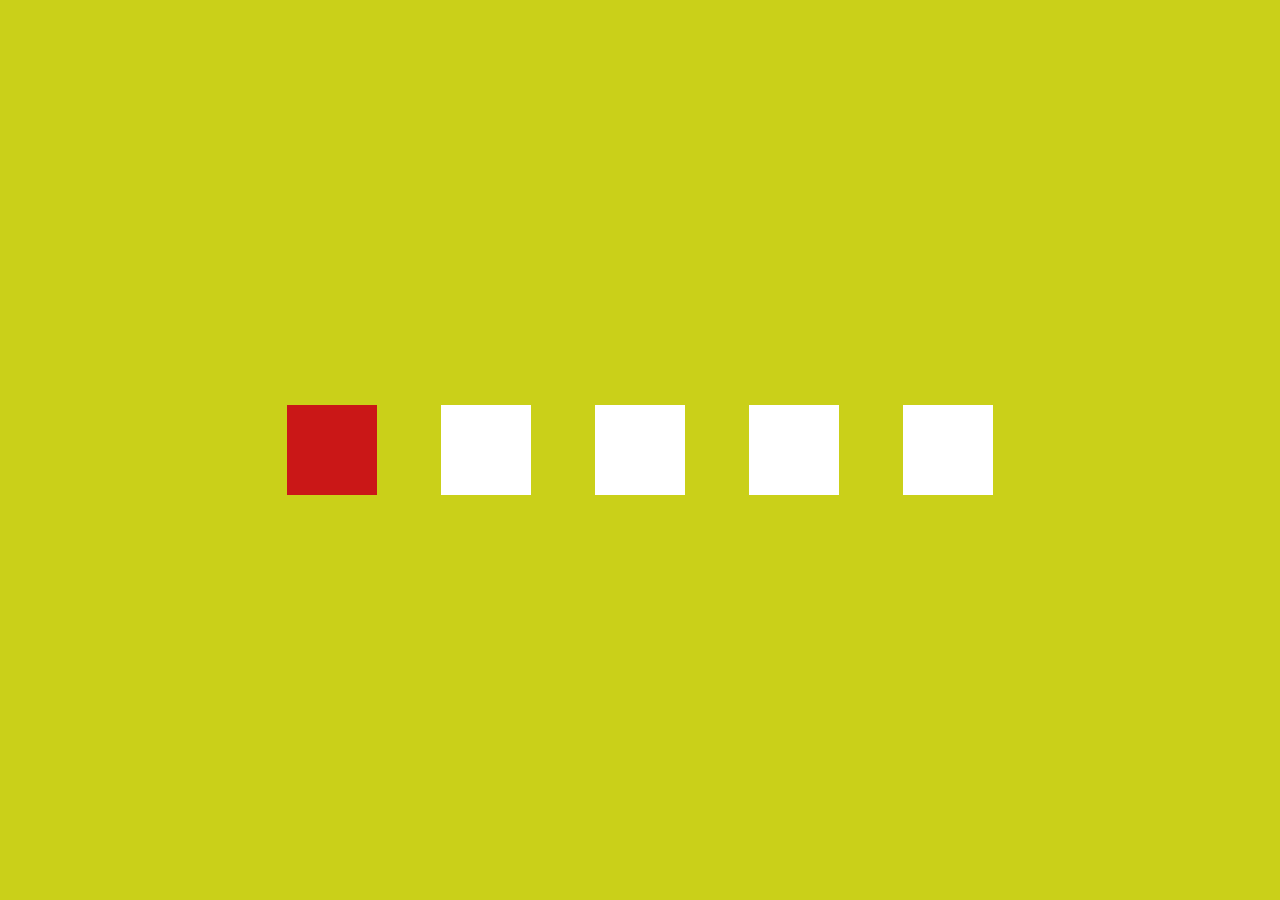
<file: tg session 2/index.html>
<!DOCTYPE html>
<html lang="en">
<head>
    <meta charset="UTF-8">
    <meta name="viewport" content="width=device-width, initial-scale=1.0">
    <title>Title</title>
    <link rel="stylesheet" href="styles.css">
    <script src="script.js"></script>
</head>
<body>
    <div class="container">
        <div class="container-2" id="child-1">
            
        </div>
        <div class="container-2" id="child-2">

        </div>
        <div class="container-2" id="child-3">

        </div>
        <div class="container-2" id="child-4">

        </div>
        <div class="container-2" id="child-5">

        </div>
    </div>
</body>
</html>
</file>
<file: tg session 2/styles.css>
* {
    margin: 0;
    padding: 0;
}

.container {
    background: #cad019;
    height: 100vh;
    width: 100vw;

    display: flex;
    flex-direction: row;
    justify-content: center;
    align-items: center;
    /* flex-wrap: wrap; */
    gap: 5vw;
}
/* vw 1920 vh -1080 */
.container-2 {
    height: 10vh;
    background: #fff;
    aspect-ratio: 1;
}

#child-1 {
    background: #ca1717;
}
</file>
